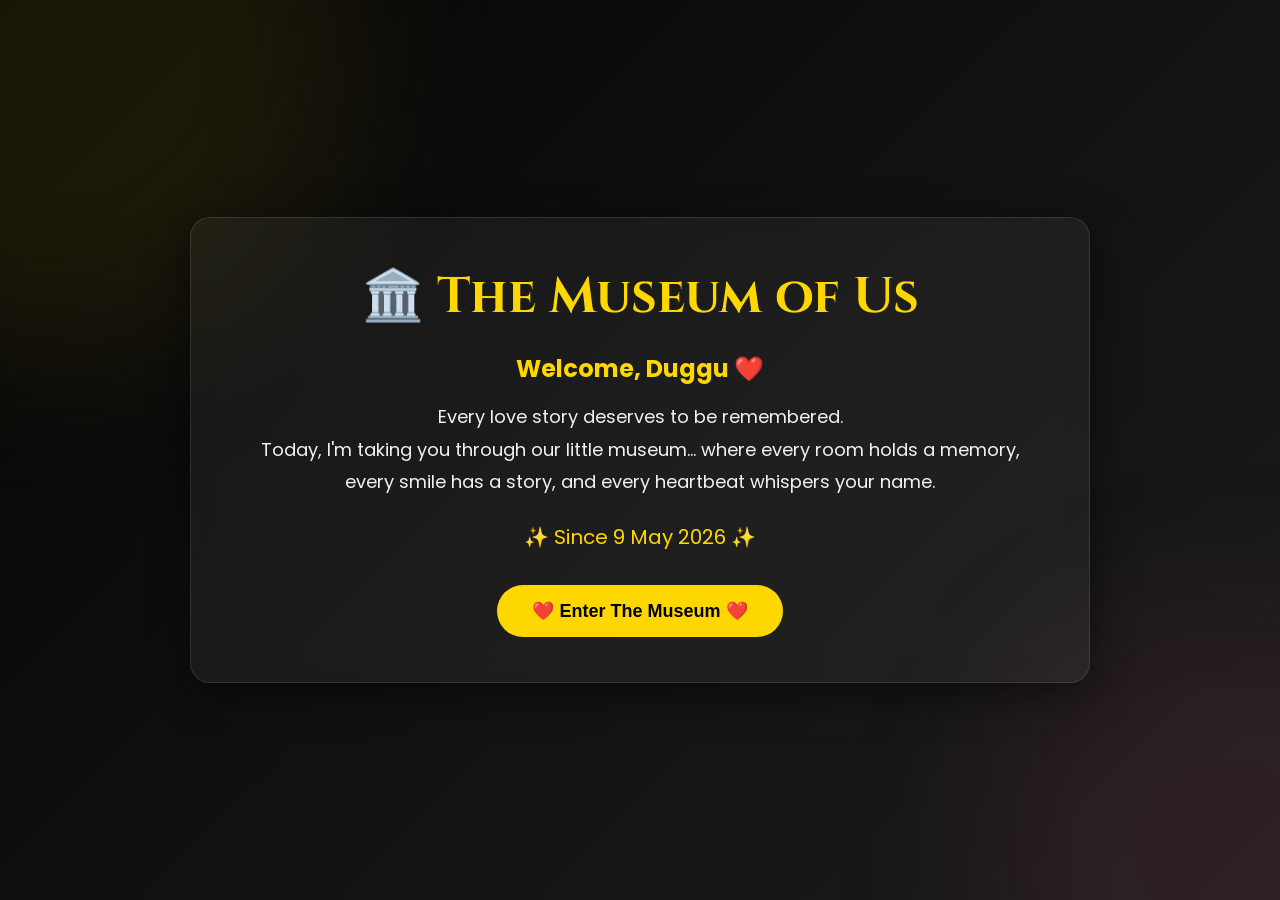
<file: index.html>
<!DOCTYPE html>
<html lang="en">
<head>
<meta charset="UTF-8">
<meta name="viewport" content="width=device-width, initial-scale=1.0">
<title>The Museum of Us ❤️</title>

<link rel="stylesheet" href="style.css">
</head>

<body>

<div class="container">

<h1>🏛️ The Museum of Us</h1>

<h2>Welcome, Duggu ❤️</h2>

<p>
Every love story deserves to be remembered.
</p>

<p>
Today, I'm taking you through our little museum...
where every room holds a memory,
every smile has a story,
and every heartbeat whispers your name.
</p>

<p style="margin-top:20px;color:gold;font-size:20px;">
✨ Since 9 May 2026 ✨
</p>

<button onclick="enterMuseum()">
❤️ Enter The Museum ❤️
</button>

</div>

<script src="script.js"></script>

</body>
</html>
</file>
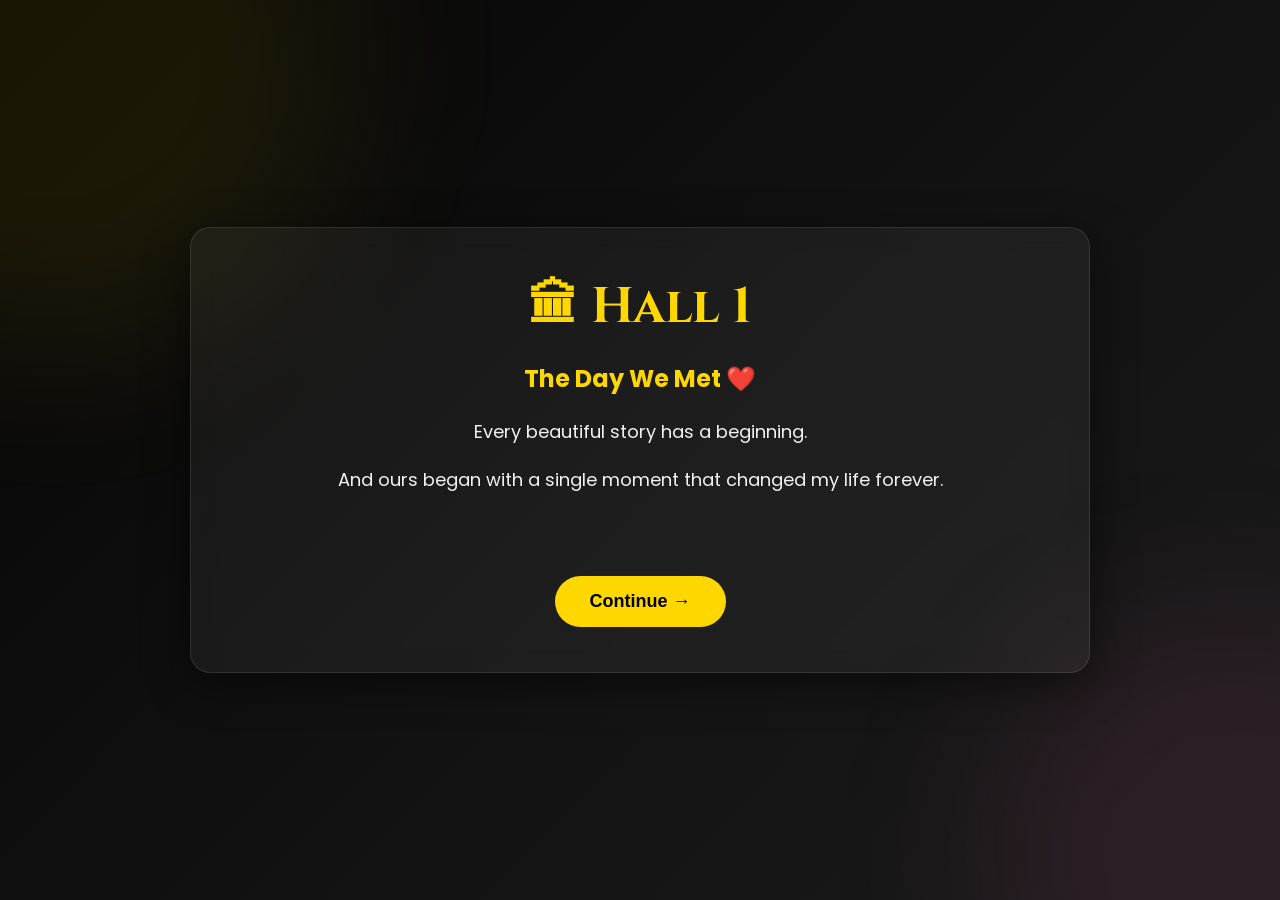
<file: hall1.html>
<!DOCTYPE html>
<html lang="en">
<head>
    <meta charset="UTF-8">
    <meta name="viewport" content="width=device-width, initial-scale=1.0">
    <title>Hall 1 - The Day We Met ❤️</title>

    <link rel="stylesheet" href="style.css">
</head>

<body>

<div class="container">

    <h1>🏛 Hall 1</h1>

    <h2 style="color:gold; margin-bottom:20px;">
        The Day We Met ❤️
    </h2>

    <p>
        Every beautiful story has a beginning.
    </p>

    <p style="margin-top:15px;">
        And ours began with a single moment that changed my life forever.
    </p>

    <br><br>

    <button onclick="nextHall()">
        Continue →
    </button>

</div>

<script>
function nextHall(){
window.location.href="hall2.html";
}
</script>

</body>
</html>
</file>
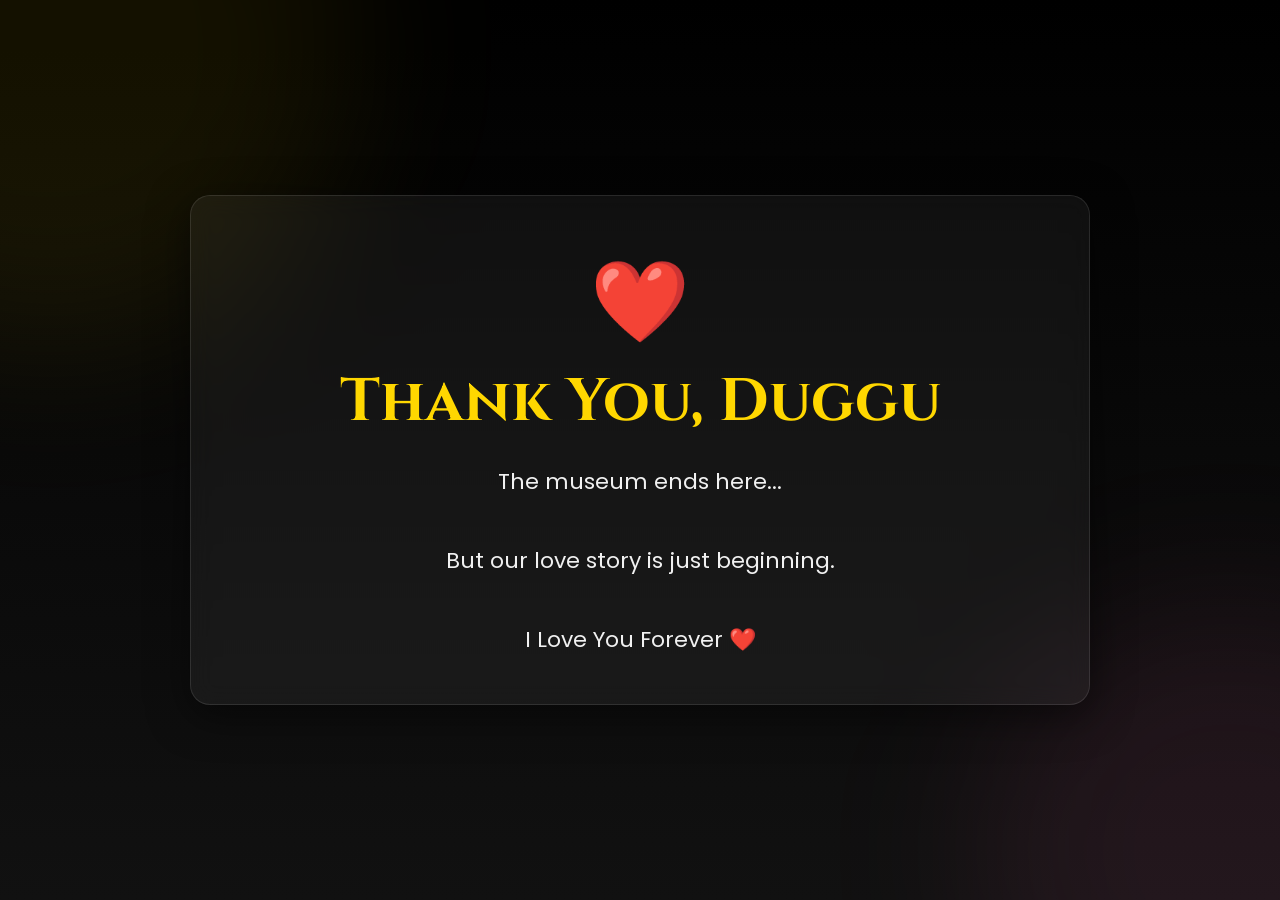
<file: hall10.html>
<!DOCTYPE html>
<html lang="en">
<head>
<meta charset="UTF-8">
<meta name="viewport" content="width=device-width, initial-scale=1.0">
<title>Forever ❤️</title>

<link rel="stylesheet" href="style.css">

<style>
body{
background:linear-gradient(to bottom,#000,#090909,#111);
display:flex;
justify-content:center;
align-items:center;
height:100vh;
overflow:hidden;
text-align:center;
}

.container{
animation:fade 2s;
}

h1{
font-size:60px;
color:gold;
}

p{
font-size:22px;
margin-top:20px;
}

.heart{
font-size:80px;
animation:beat 1s infinite;
}

@keyframes beat{
50%{transform:scale(1.2);}
}

@keyframes fade{
from{opacity:0;}
to{opacity:1;}
}
</style>

</head>

<body>

<div class="container">

<div class="heart">❤️</div>

<h1>Thank You, Duggu</h1>

<p>

The museum ends here...

<br><br>

But our love story is just beginning.

<br><br>

I Love You Forever ❤️

</p>

</div>

</body>

</html>
</file>
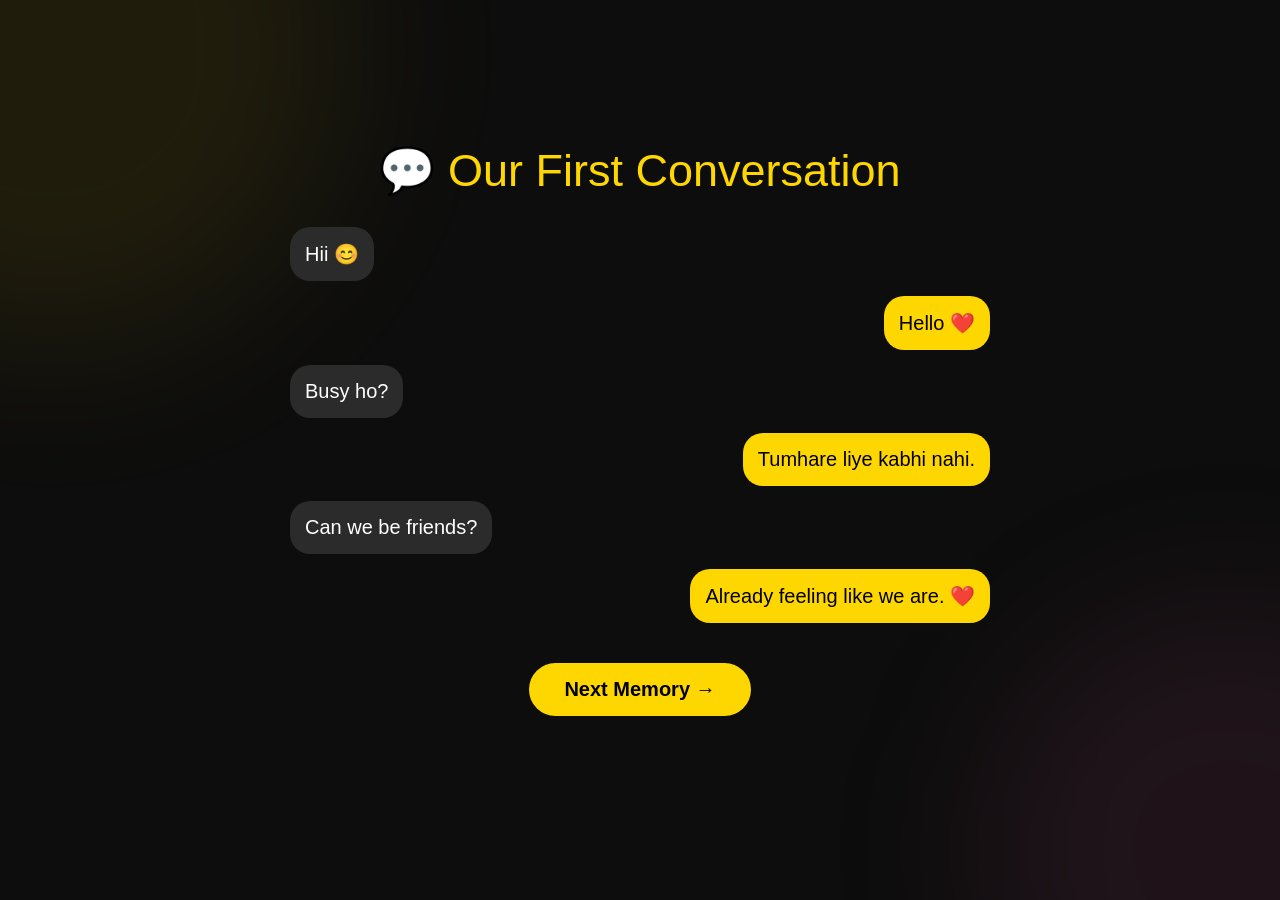
<file: hall2.html>
<!DOCTYPE html>
<html lang="en">
<head>
<meta charset="UTF-8">
<meta name="viewport" content="width=device-width, initial-scale=1.0">
<title>Hall 2 - Our First Conversation ❤️</title>

<link rel="stylesheet" href="style.css">

<style>

body{
background:#0d0d0d;
font-family:Arial,sans-serif;
color:white;
}

.chat-container{
width:90%;
max-width:700px;
margin:40px auto;
}

.heading{
text-align:center;
color:gold;
font-size:45px;
margin-bottom:30px;
}

.chat{
display:flex;
flex-direction:column;
gap:15px;
}

.left,.right{
padding:15px;
border-radius:20px;
width:fit-content;
max-width:70%;
font-size:20px;
animation:fade .8s;
}

.left{
background:#2b2b2b;
}

.right{
background:#FFD700;
color:black;
margin-left:auto;
}

button{

margin:40px auto;
display:block;
padding:15px 35px;
font-size:20px;
background:gold;
border:none;
border-radius:40px;
cursor:pointer;

}

button:hover{

transform:scale(1.05);

}

@keyframes fade{

from{
opacity:0;
transform:translateY(20px);
}

to{
opacity:1;
transform:translateY(0);
}

}

</style>

</head>

<body>

<div class="chat-container">

<div class="heading">

💬 Our First Conversation

</div>

<div class="chat">

<div class="left">
Hii 😊
</div>

<div class="right">
Hello ❤️
</div>

<div class="left">
Busy ho?
</div>

<div class="right">
Tumhare liye kabhi nahi.
</div>

<div class="left">
Can we be friends?
</div>

<div class="right">
Already feeling like we are. ❤️
</div>

</div>

<button onclick="nextHall()">

Next Memory →

</button>

</div>

<script>

function nextHall(){

window.location.href="hall3.html";

}

</script>

</body>

</html>
</file>
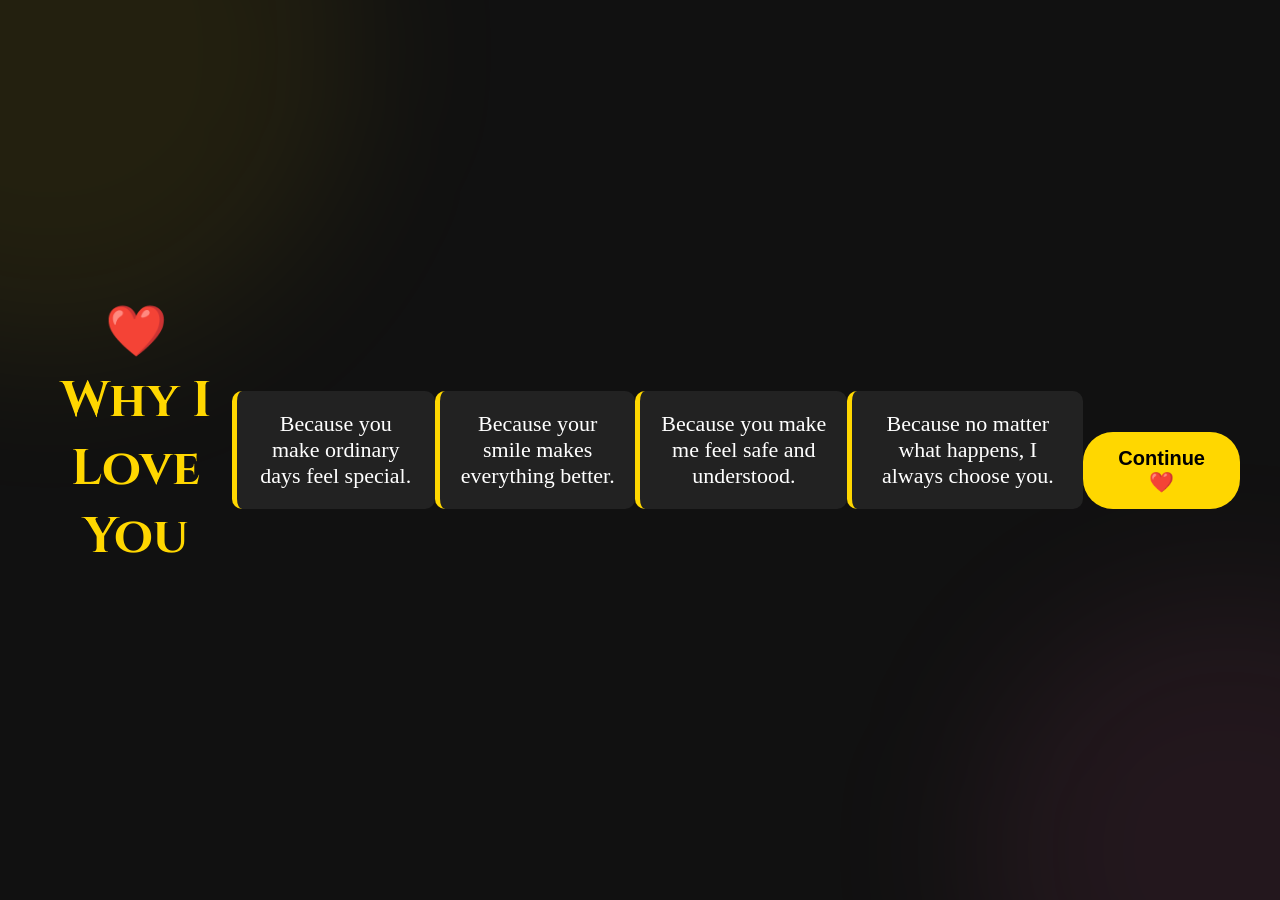
<file: hall4.html>
<!DOCTYPE html>
<html lang="en">
<head>
<meta charset="UTF-8">
<meta name="viewport" content="width=device-width, initial-scale=1.0">
<title>Hall 4 - Why I Love You ❤️</title>

<link rel="stylesheet" href="style.css">

<style>

body{
background:#111;
color:white;
font-family:Georgia,serif;
text-align:center;
padding:40px;
}

h1{
color:gold;
margin-bottom:30px;
}

.card{
background:#222;
padding:20px;
margin:20px auto;
max-width:600px;
border-left:5px solid gold;
border-radius:10px;
font-size:22px;
}

button{
margin-top:40px;
padding:15px 35px;
font-size:20px;
background:gold;
border:none;
border-radius:30px;
cursor:pointer;
}

button:hover{
transform:scale(1.05);
}

</style>

</head>

<body>

<h1>❤️ Why I Love You</h1>

<div class="card">
Because you make ordinary days feel special.
</div>

<div class="card">
Because your smile makes everything better.
</div>

<div class="card">
Because you make me feel safe and understood.
</div>

<div class="card">
Because no matter what happens, I always choose you.
</div>

<button onclick="window.location.href='hall5.html'">
Continue ❤️
</button>

</body>
</html>
</file>
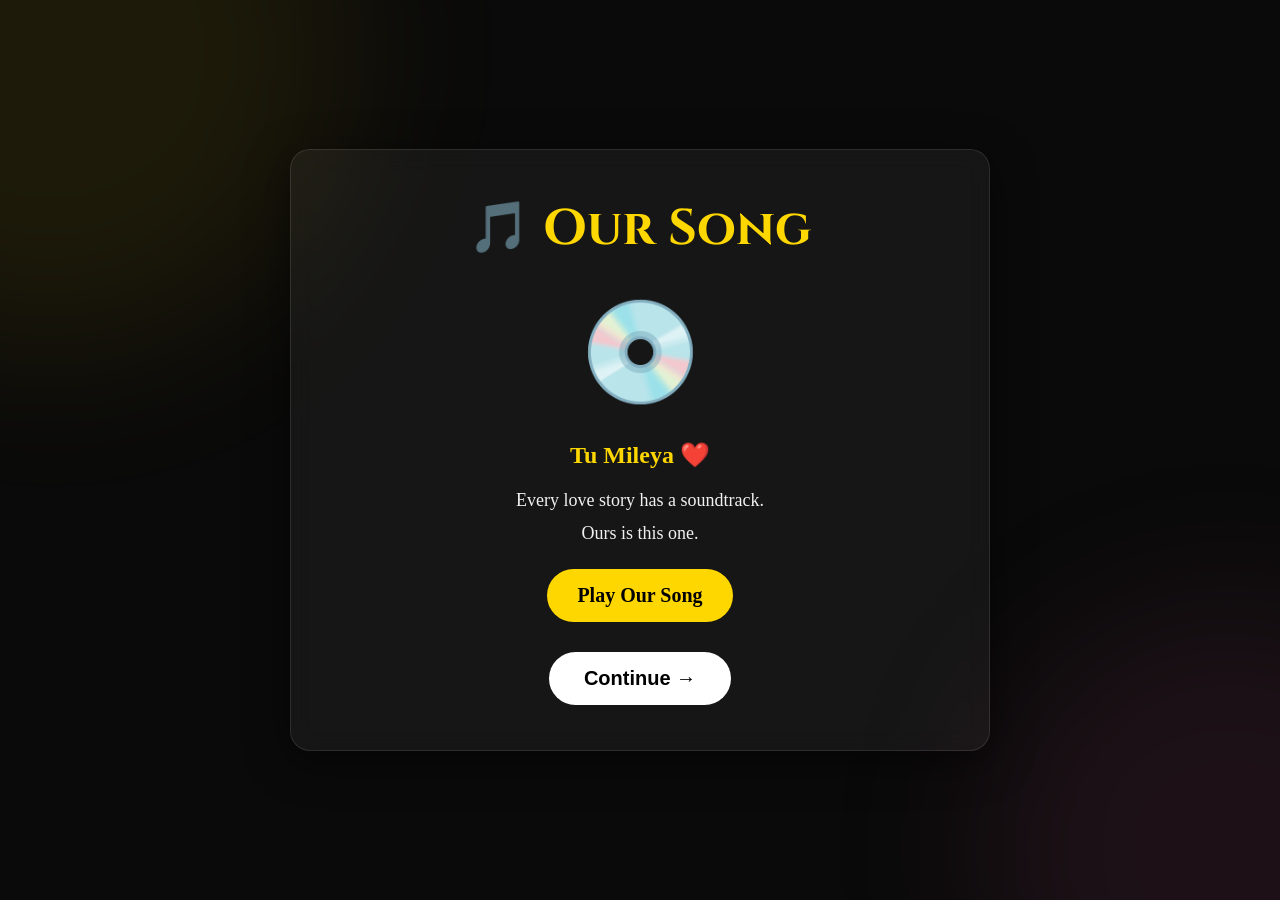
<file: hall5.html>
<!DOCTYPE html>
<html lang="en">
<head>
<meta charset="UTF-8">
<meta name="viewport" content="width=device-width, initial-scale=1.0">
<title>Our Song ❤️</title>

<link rel="stylesheet" href="style.css">

<style>

body{
background:#0a0a0a;
color:white;
font-family:Georgia,serif;
display:flex;
justify-content:center;
align-items:center;
height:100vh;
text-align:center;
}

.container{
max-width:700px;
}

h1{
color:gold;
font-size:50px;
margin-bottom:20px;
}

.record{
font-size:100px;
animation:spin 6s linear infinite;
margin:30px;
}

@keyframes spin{
from{transform:rotate(0deg);}
to{transform:rotate(360deg);}
}

a{
display:inline-block;
margin-top:20px;
padding:15px 30px;
background:gold;
color:black;
text-decoration:none;
border-radius:30px;
font-size:20px;
}

button{
margin-top:30px;
padding:15px 35px;
font-size:20px;
background:white;
border:none;
border-radius:30px;
cursor:pointer;
}

</style>

</head>

<body>

<div class="container">

<h1>🎵 Our Song</h1>

<div class="record">💿</div>

<h2>Tu Mileya ❤️</h2>

<p>Every love story has a soundtrack.<br>Ours is this one.</p>

<a href="https://www.youtube.com/results?search_query=Tu+Mileya+Darshan+Raval" target="_blank">
Play Our Song
</a>

<br>

<button onclick="window.location.href='hall6.html'">
Continue →
</button>

</div>

</body>
</html>
</file>
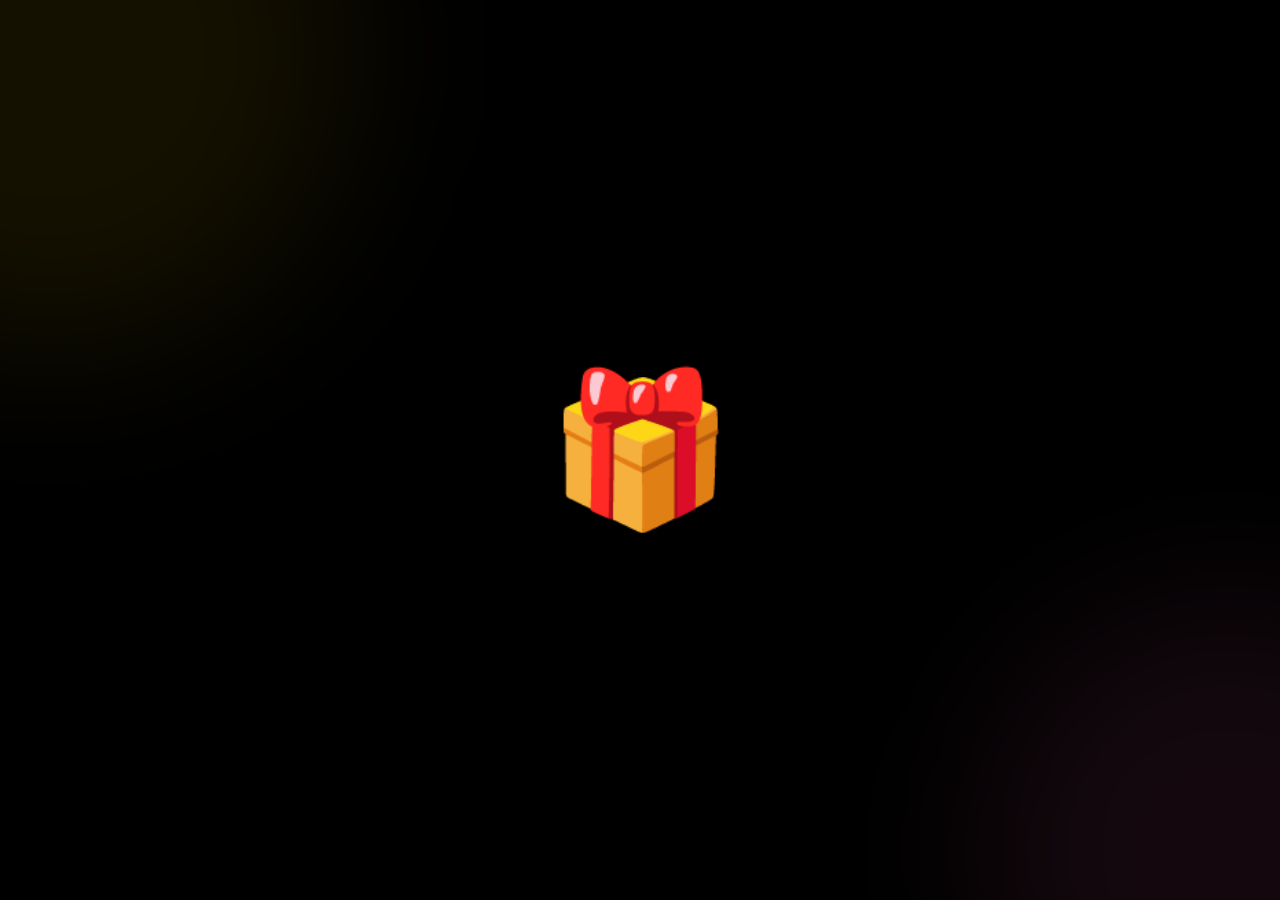
<file: hall6.html>
<!DOCTYPE html>
<html lang="en">
<head>

<meta charset="UTF-8">

<meta name="viewport" content="width=device-width, initial-scale=1.0">

<title>Gift ❤️</title>

<link rel="stylesheet" href="style.css">

<style>

body{

background:black;

color:white;

display:flex;

justify-content:center;

align-items:center;

height:100vh;

font-family:Georgia;

text-align:center;

}

.gift{

font-size:150px;

cursor:pointer;

transition:.4s;

}

.gift:hover{

transform:scale(1.1);

}

#message{

display:none;

margin-top:30px;

font-size:30px;

color:gold;

}

button{

margin-top:40px;

padding:15px 35px;

font-size:20px;

background:gold;

border:none;

border-radius:30px;

cursor:pointer;

display:none;

}

</style>

</head>

<body>

<div>

<div class="gift" onclick="openGift()">

🎁

</div>

<div id="message">

You are my favourite gift. ❤️

</div>

<button id="next" onclick="window.location.href='hall7.html'">

Continue →

</button>

</div>

<script>

function openGift(){

document.getElementById("message").style.display="block";

document.getElementById("next").style.display="inline-block";

}

</script>

</body>
</html>
</file>
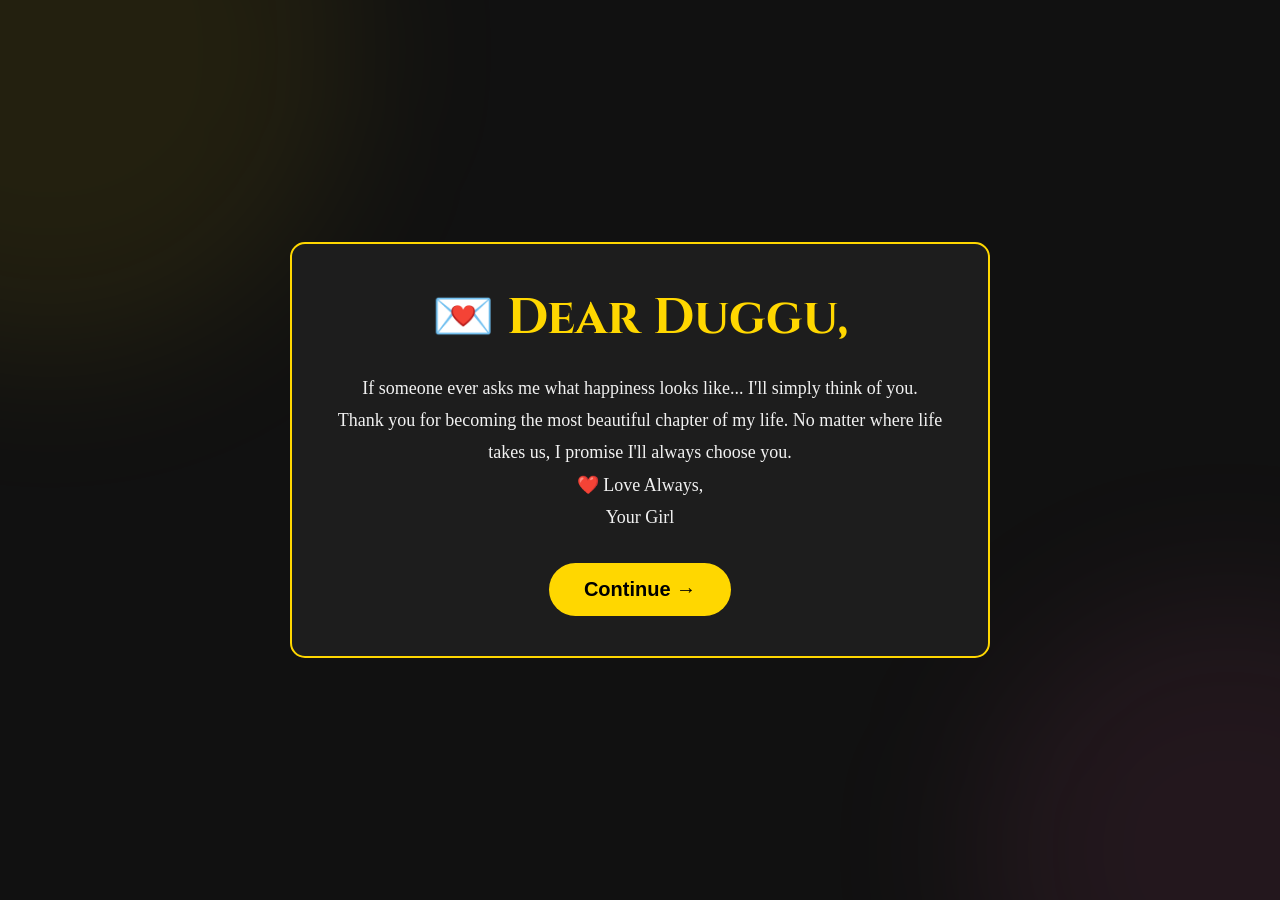
<file: hall7.html>
<!DOCTYPE html>
<html>
<head>
<meta charset="UTF-8">
<title>A Letter ❤️</title>
<link rel="stylesheet" href="style.css">
<style>
body{
background:#111;
color:white;
font-family:Georgia;
display:flex;
justify-content:center;
align-items:center;
height:100vh;
padding:20px;
text-align:center;
}
.box{
max-width:700px;
background:#1d1d1d;
padding:40px;
border:2px solid gold;
border-radius:15px;
}
h1{color:gold;}
button{
margin-top:30px;
padding:15px 35px;
background:gold;
border:none;
border-radius:30px;
font-size:20px;
cursor:pointer;
}
</style>
</head>

<body>

<div class="box">

<h1>💌 Dear Duggu,</h1>

<p>
If someone ever asks me what happiness looks like...
I'll simply think of you.
</p>

<p>
Thank you for becoming the most beautiful chapter of my life.
No matter where life takes us,
I promise I'll always choose you.
</p>

<p>
❤️ Love Always,<br>
Your Girl
</p>

<button onclick="window.location.href='hall8.html'">
Continue →
</button>

</div>

</body>
</html>
</file>
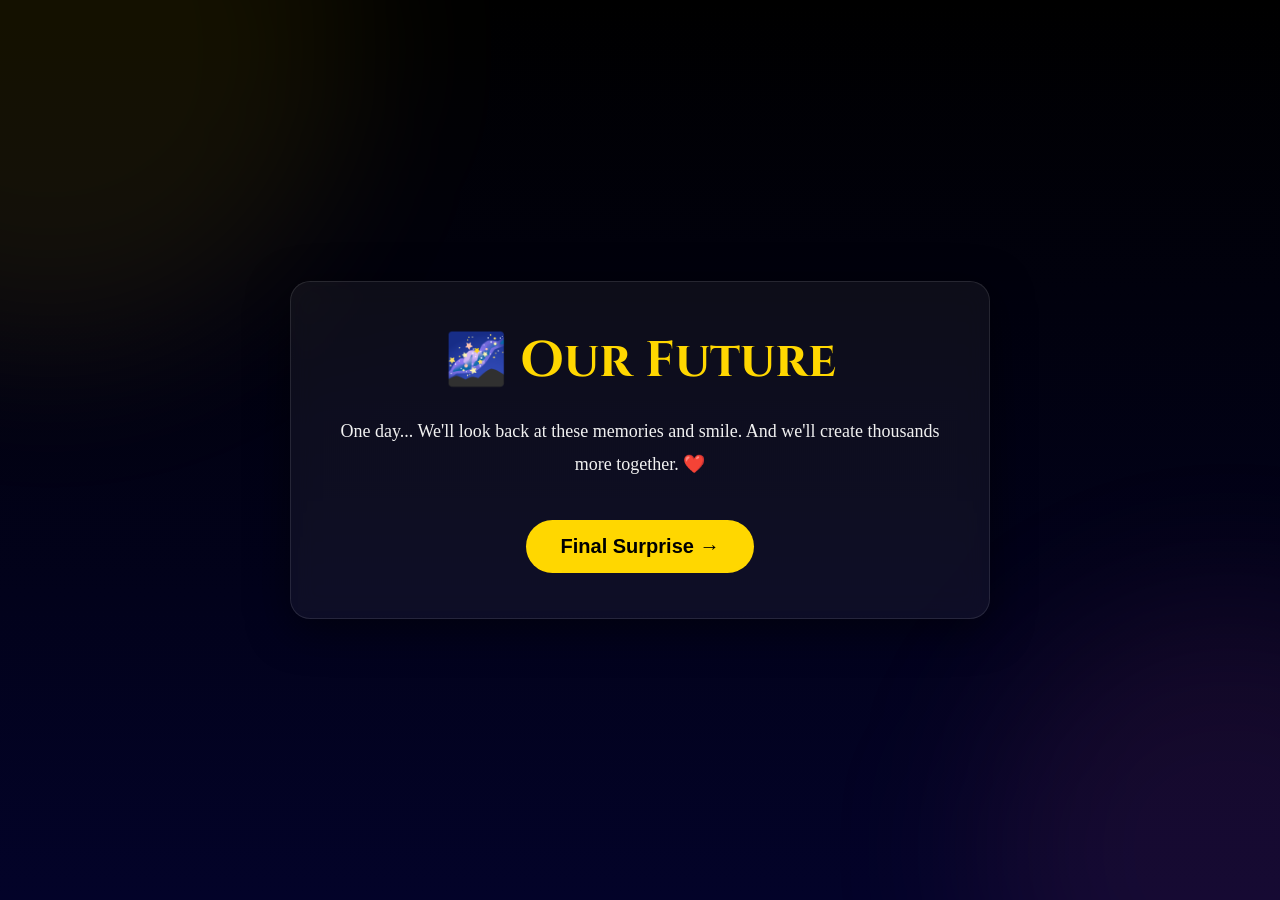
<file: hall8.html>
<!DOCTYPE html>
<html>
<head>
<meta charset="UTF-8">
<title>Our Future</title>
<link rel="stylesheet" href="style.css">

<style>

body{

background:linear-gradient(#000,#030329);

color:white;

font-family:Georgia;

display:flex;

justify-content:center;

align-items:center;

height:100vh;

text-align:center;

}

.container{

max-width:700px;

}

h1{

color:gold;

}

button{

margin-top:40px;

padding:15px 35px;

font-size:20px;

background:gold;

border:none;

border-radius:30px;

cursor:pointer;

}

</style>

</head>

<body>

<div class="container">

<h1>🌌 Our Future</h1>

<p>

One day...

We'll look back at these memories
and smile.

And we'll create thousands more together.

❤️

</p>

<button onclick="window.location.href='hall9.html'">

Final Surprise →

</button>

</div>

</body>
</html>
</file>
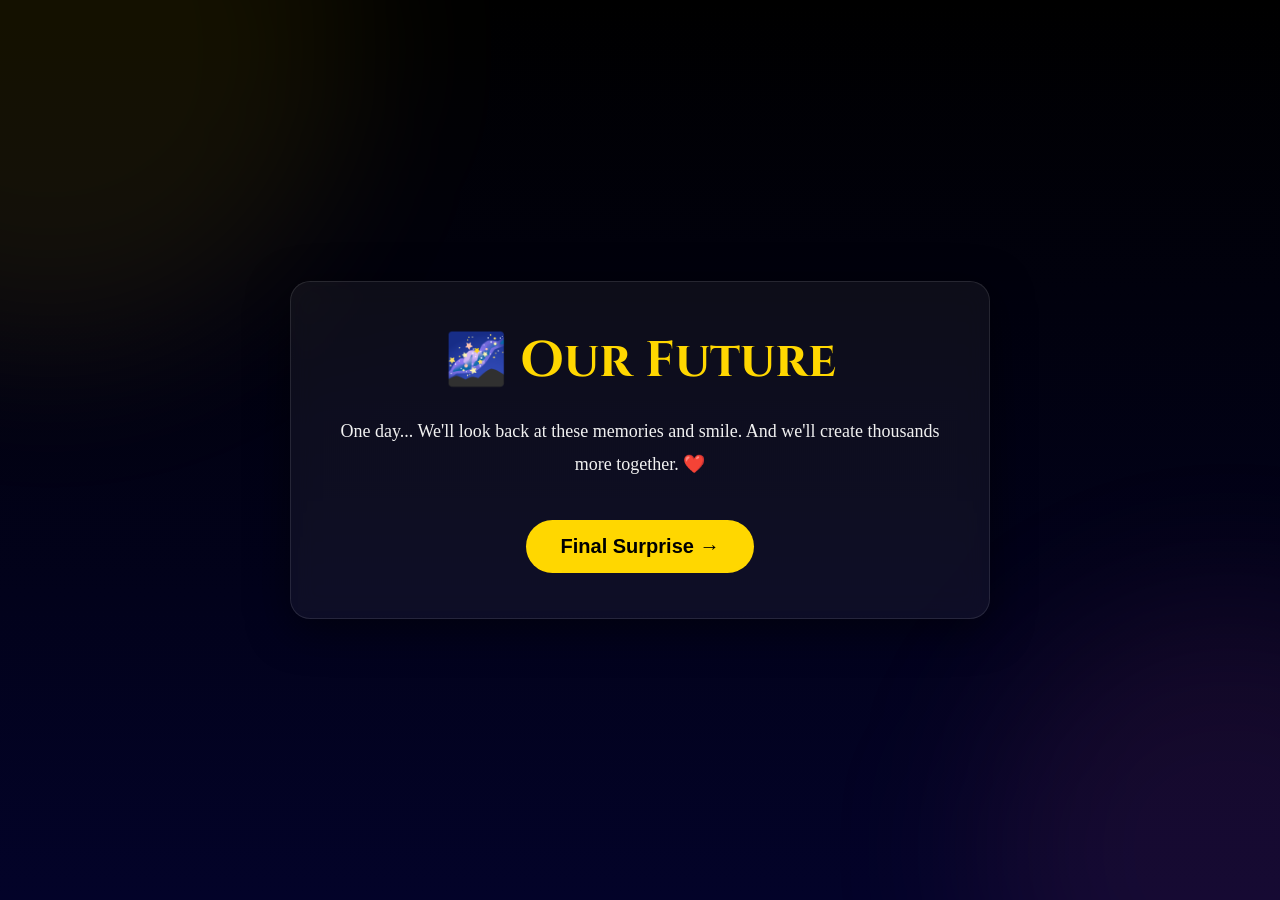
<file: hall9.html>
<!DOCTYPE html>
<html>
<head>
<meta charset="UTF-8">
<title>Our Future</title>
<link rel="stylesheet" href="style.css">

<style>

body{

background:linear-gradient(#000,#030329);

color:white;

font-family:Georgia;

display:flex;

justify-content:center;

align-items:center;

height:100vh;

text-align:center;

}

.container{

max-width:700px;

}

h1{

color:gold;

}

button{

margin-top:40px;

padding:15px 35px;

font-size:20px;

background:gold;

border:none;

border-radius:30px;

cursor:pointer;

}

</style>

</head>

<body>

<div class="container">

<h1>🌌 Our Future</h1>

<p>

One day...

We'll look back at these memories
and smile.

And we'll create thousands more together.

❤️

</p>

<button onclick="window.location.href='hall10.html'">

Final Surprise →

</button>

</div>

</body>
</html>
</file>
<file: style.css>
/* Google Font */
@import url('https://fonts.googleapis.com/css2?family=Cinzel:wght@500;700&family=Poppins:wght@300;400;600&display=swap');

*{
    margin:0;
    padding:0;
    box-sizing:border-box;
}

body{
    font-family:'Poppins',sans-serif;
    background:linear-gradient(135deg,#050505,#111,#1b1b1b);
    color:#fff;
    min-height:100vh;
    display:flex;
    justify-content:center;
    align-items:center;
    padding:30px;
    overflow-x:hidden;
}

/* Floating background glow */
body::before{
    content:"";
    position:fixed;
    width:600px;
    height:600px;
    background:rgba(255,215,0,0.08);
    border-radius:50%;
    top:-250px;
    left:-250px;
    filter:blur(80px);
    z-index:-1;
}

body::after{
    content:"";
    position:fixed;
    width:500px;
    height:500px;
    background:rgba(255,105,180,0.08);
    border-radius:50%;
    bottom:-200px;
    right:-200px;
    filter:blur(80px);
    z-index:-1;
}

.container{
    width:90%;
    max-width:900px;
    text-align:center;
    background:rgba(255,255,255,0.05);
    backdrop-filter:blur(12px);
    border:1px solid rgba(255,255,255,0.1);
    border-radius:20px;
    padding:45px;
    box-shadow:0 10px 40px rgba(0,0,0,.5);
    animation:fadeIn 1s ease;
}

h1{
    font-family:'Cinzel',serif;
    font-size:50px;
    color:#FFD700;
    margin-bottom:20px;
}

h2{
    color:#FFD700;
    margin-bottom:15px;
}

p{
    font-size:18px;
    line-height:1.8;
    color:#f1f1f1;
}

button,a{
    display:inline-block;
    margin-top:30px;
    padding:15px 35px;
    background:#FFD700;
    color:#000;
    border:none;
    border-radius:50px;
    text-decoration:none;
    font-size:18px;
    cursor:pointer;
    transition:.3s;
    font-weight:600;
}

button:hover,
a:hover{
    transform:translateY(-4px) scale(1.05);
    box-shadow:0 10px 25px rgba(255,215,0,.5);
}

.card{
    background:rgba(255,255,255,.08);
    padding:20px;
    margin:20px 0;
    border-left:4px solid gold;
    border-radius:12px;
}

.gallery{
    display:grid;
    grid-template-columns:repeat(auto-fit,minmax(220px,1fr));
    gap:25px;
}

.frame{
    background:#1b1b1b;
    border:6px solid gold;
    border-radius:15px;
    padding:10px;
    transition:.4s;
}

.frame:hover{
    transform:scale(1.05);
}

.frame img{
    width:100%;
    border-radius:10px;
}

input{
    padding:14px;
    width:250px;
    border-radius:10px;
    border:none;
    outline:none;
    font-size:17px;
    text-align:center;
}

@keyframes fadeIn{
    from{
        opacity:0;
        transform:translateY(25px);
    }
    to{
        opacity:1;
        transform:translateY(0);
    }
}
</file>
